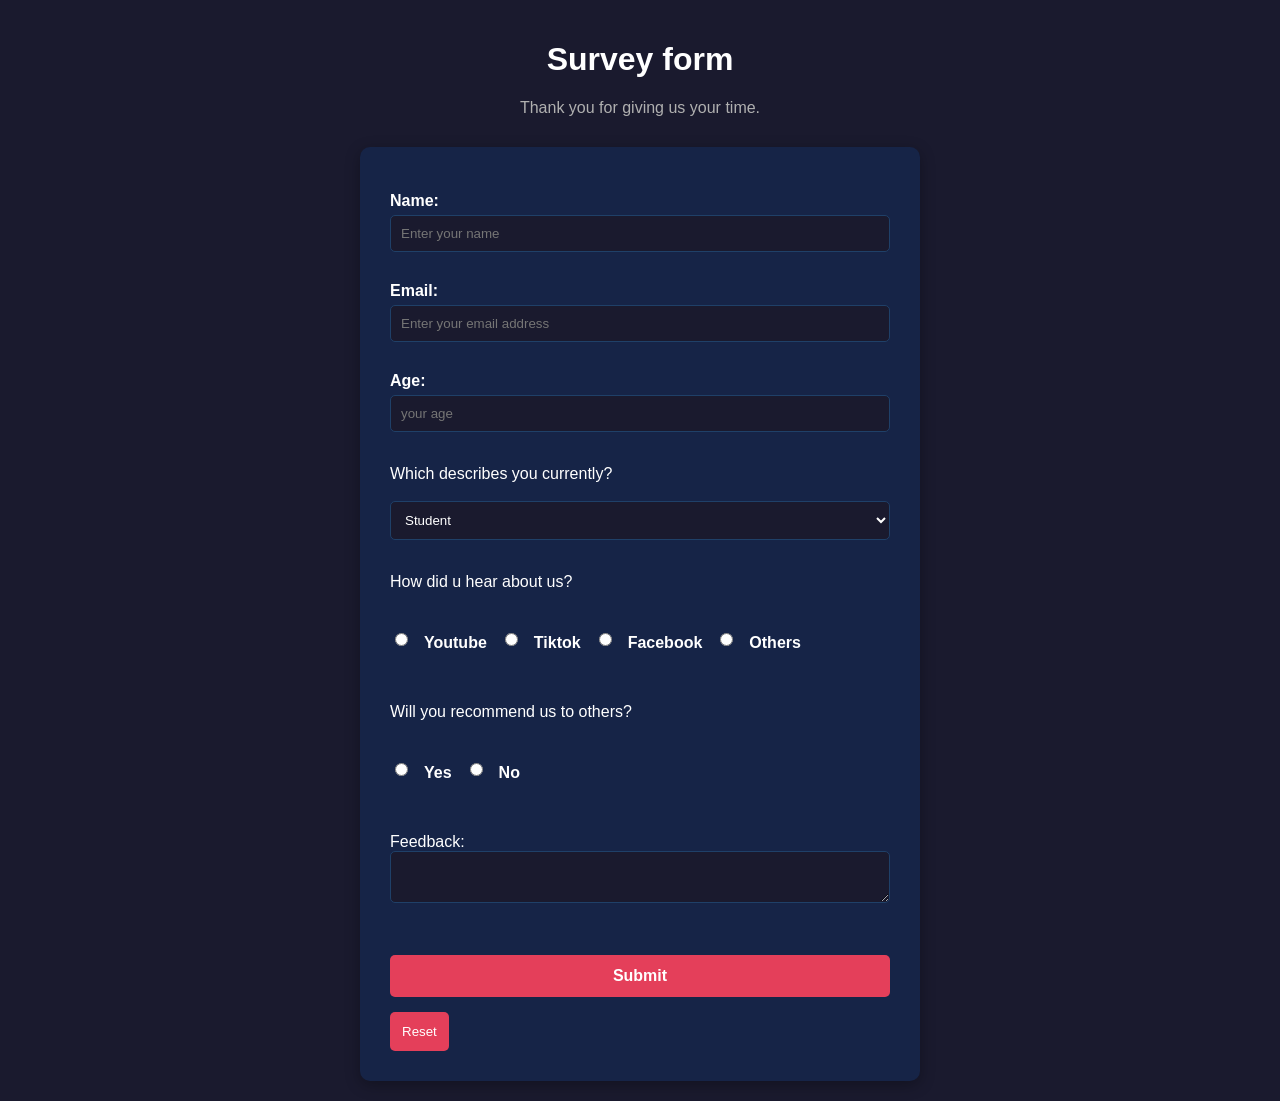
<file: index.html>
<!DOCTYPE html>
<html lang="en">
  <head>
    <meta charset="UTF-8" />
      <meta name="viewport" content="width=device-width, initial-scale=1.0">
    <title>Survey Form</title>
    <link rel="stylesheet" href="style.css">  
  </head>

  <body>
    <h1 id="title">Survey form</h1>
<p id="description">Thank you for giving us your time.</p>
<form id="survey-form" action="thanks.html" method="GET">
  <label for="name" id="name-label">Name:</label>
    <input 
    type="text" id="name" name="name"
    placeholder="Enter your name"
    required><br>
<label for="email" id="email-label">Email:</label>
<input 
type="email" name="email" id="email"
placeholder="Enter your email address"
required><br>
<label for="age" id="number-label">Age:</label>
<input type="number" name="age" id="number"
min="3" max="100" placeholder="your age" required><br><br>
Which describes you currently?<br><br>
<select id="dropdown">
  <option value="student">Student</option>
  <option value="graduate">Graduate</option>
  <option value="unemployed">Unemployed</option>
  <option value="working">working</option>
  </select><br><br>
 <section> How did u hear about us?<br><br>
  <div id="radio">
  <input type="radio" name="ads" value="Youtube">
  <label for="ads">Youtube</label>
  <input type="radio" name="ads" value="Tiktok">
  <label for="ads">Tiktok</label>
    <input type="radio" name="ads" value="Facebook">
  <label for="teacher">Facebook</label>
   <input type="radio" name="ads" value="others">
  <label for="teacher">Others</label>
  </div>
  </section><br><br>
  Will you recommend us to others?<br><br>
  <div id="recommend">
  <input type="radio" name="recommend" value="yes">
  <label for="yes-option">Yes</label>
   <input type="radio" name="recommend" value="no">
  <label for="no-option">No</label>
  </div><br><br>
Feedback:
  <textarea></textarea><br><br>
<input type="submit" value="Submit"><label for="submit"></label>
<button type="reset" id="reset">Reset</button>
  </form>
  </body>
</html>
</file>
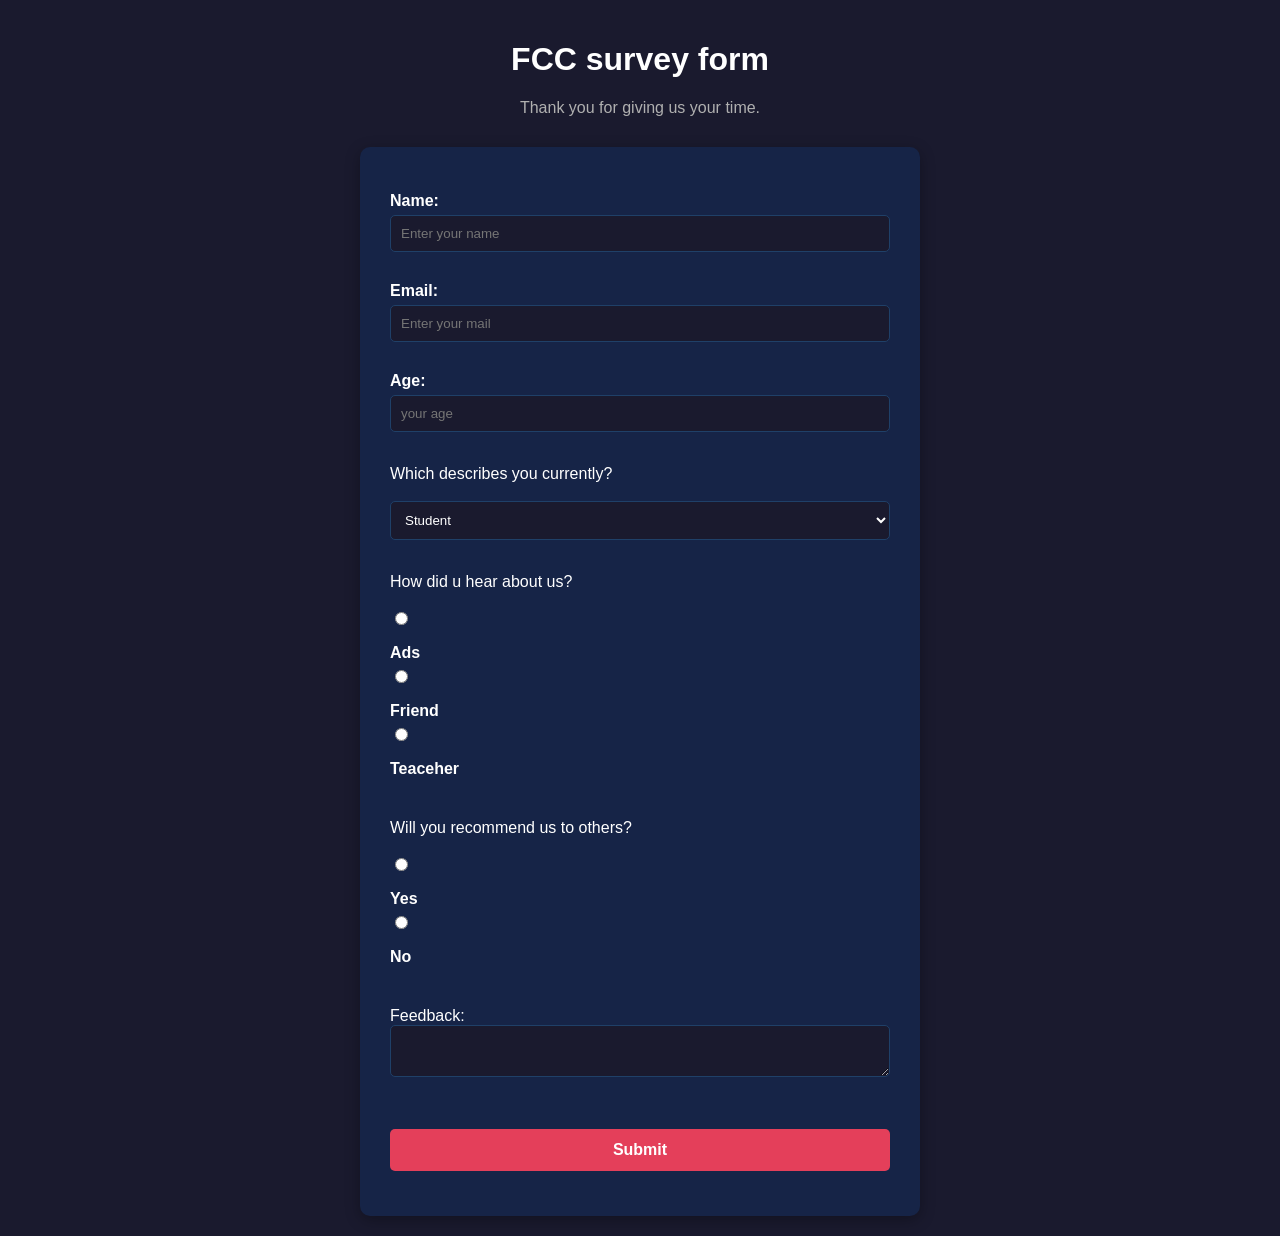
<file: survery.html>
<!DOCTYPE html>
<html lang="en">
  <head>
    <meta charset="UTF-8" />
    <title>Survey Form</title>
    <link rel="stylesheet" href="style.css">  
  </head>

  <body>
    <h1 id="title">FCC survey form</h1>
<p id="description">Thank you for giving us your time.</p>
<form id="survey-form" action="thanks.html" method="GET">
  <label for="name" id="name-label">Name:</label>
    <input 
    type="text" id="name" name="name"
    placeholder="Enter your name"
    required><br>
<label for="email" id="email-label">Email:</label>
<input 
type="email" name="email" id="email"
placeholder="Enter your mail"
required><br>
<label for="age" id="number-label">Age:</label>
<input type="number" name="age" id="number"
min="3" max="100" placeholder="your age"><br><br>
Which describes you currently?<br><br>
<select id="dropdown">
  <option value="student">Student</option>
  <option value="graduate">Graduate</option>
  <option value="unemployed">Unemployed</option>
  <option value="working">working</option>
  </select><br><br>
 <section> How did u hear about us?<br><br>
  <input type="radio" name="ads" value="ads">
  <label for="ads">Ads</label>
  <input type="radio" name="ads" value="friend">
  <label for="ads">Friend</label>
    <input type="radio" name="ads" value="teacher">
  <label for="teacher">Teaceher</label>
  </section><br><br>
  Will you recommend us to others?<br><br>
  <input type="radio" name="recommend" value="yes">
  <label for="yes-option">Yes</label>
   <input type="radio" name="recommend" value="no">
  <label for="no-option">No</label><br><br>
Feedback:
  <textarea></textarea><br><br>
<input type="submit" value="Submit"><label for="submit"></label>
  </form>
  </body>
</html>
</file>
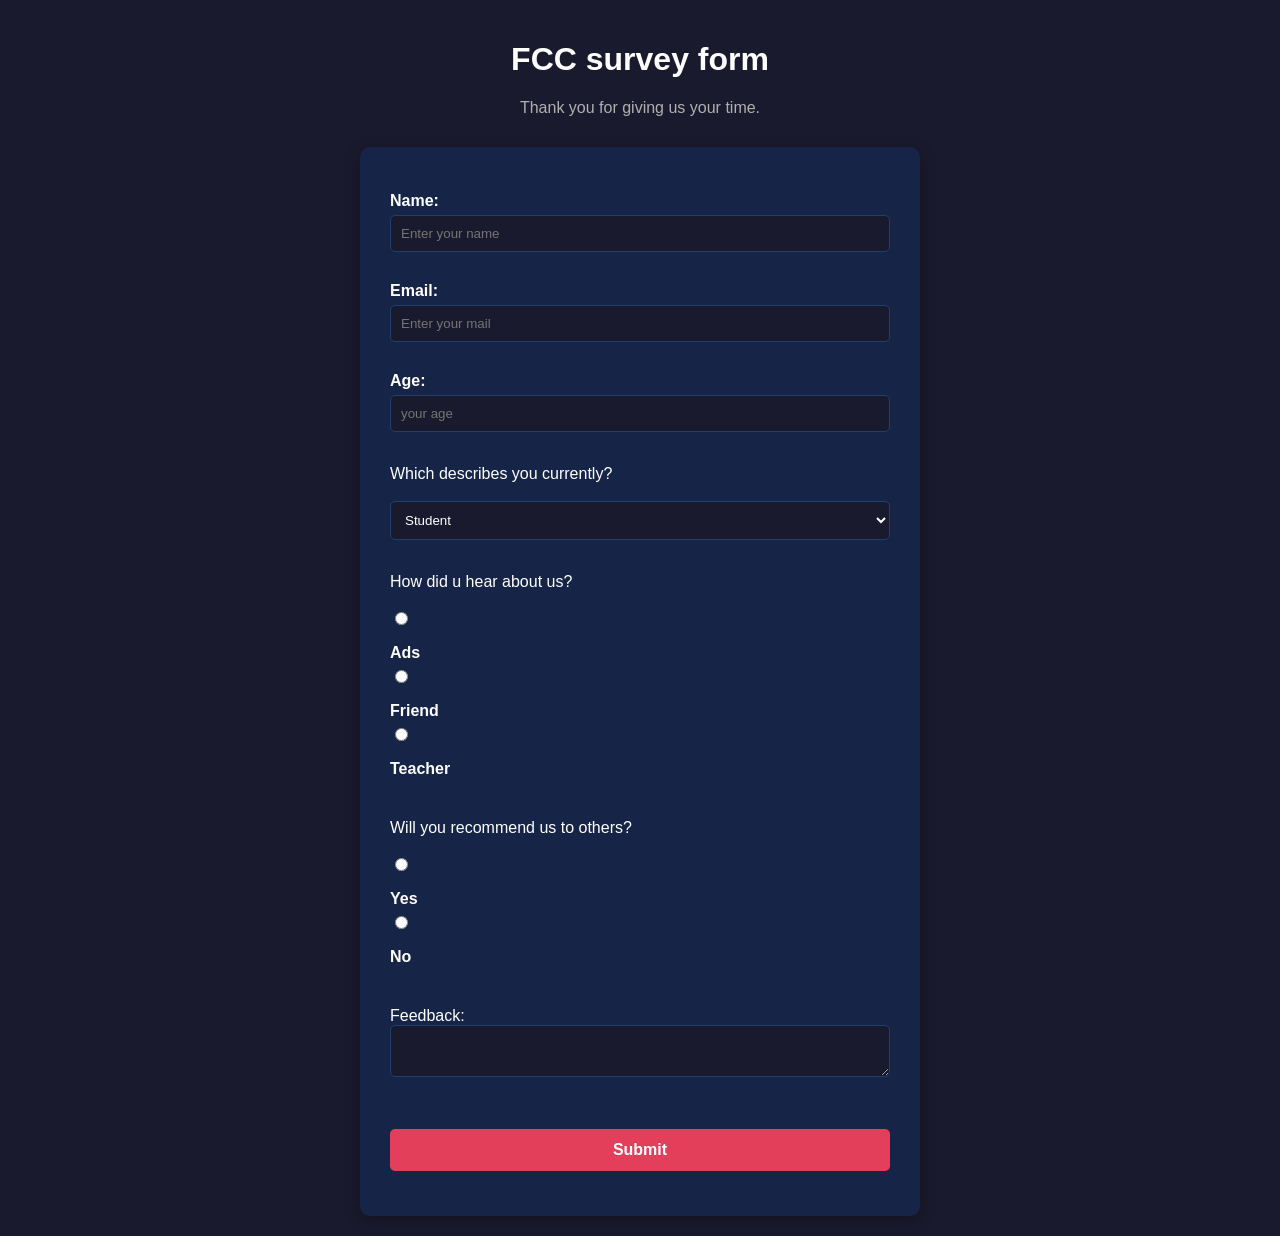
<file: survey.html>
<!DOCTYPE html>
<html lang="en">
  <head>
    <meta charset="UTF-8" />
    <title>Survey Form</title>
    <link rel="stylesheet" href="style.css">  
  </head>

  <body>
    <h1 id="title">FCC survey form</h1>
<p id="description">Thank you for giving us your time.</p>
<form id="survey-form" action="thanks.html" method="GET">
  <label for="name" id="name-label">Name:</label>
    <input 
    type="text" id="name" name="name"
    placeholder="Enter your name"
    required><br>
<label for="email" id="email-label">Email:</label>
<input 
type="email" name="email" id="email"
placeholder="Enter your mail"
required><br>
<label for="age" id="number-label">Age:</label>
<input type="number" name="age" id="number"
min="3" max="100" placeholder="your age"><br><br>
Which describes you currently?<br><br>
<select id="dropdown">
  <option value="student">Student</option>
  <option value="graduate">Graduate</option>
  <option value="unemployed">Unemployed</option>
  <option value="working">working</option>
  </select><br><br>
 <section> How did u hear about us?<br><br>
  <input type="radio" name="ads" value="ads">
  <label for="ads">Ads</label>
  <input type="radio" name="ads" value="friend">
  <label for="ads">Friend</label>
    <input type="radio" name="ads" value="teacher">
  <label for="teacher">Teacher</label>
  </section><br><br>
  Will you recommend us to others?<br><br>
  <input type="radio" name="recommend" value="yes">
  <label for="yes-option">Yes</label>
   <input type="radio" name="recommend" value="no">
  <label for="no-option">No</label><br><br>
Feedback:
  <textarea></textarea><br><br>
<input type="submit" value="Submit"><label for="submit"></label>
  </form>
  </body>
</html>
</file>
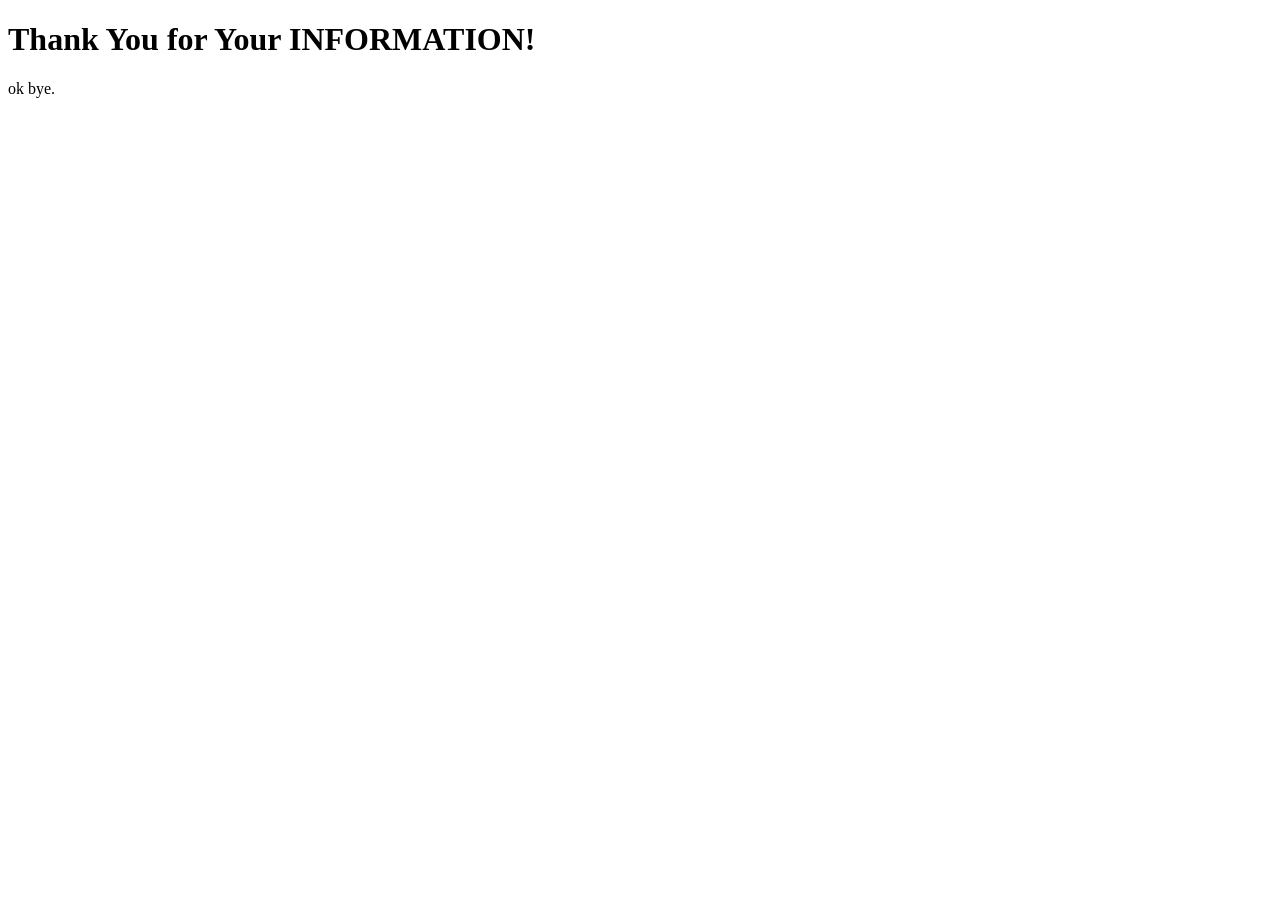
<file: thanks.html>
<!DOCTYPE html>
<html lang="en">
<head>
    <meta charset="UTF-8">
    <meta name="viewport" content="width=device-width, initial-scale=1.0">
    <title>THANKSS </title>
</head>
<body>
    <h1>Thank You for Your INFORMATION!</h1>
    <p>ok bye.</p>
</body>
</html>
</file>
<file: style.css>
body {
  font-family: Arial, sans-serif;
  background-color: #1a1a2e;
  color: #ffffff;
  display: flex;
  flex-direction:column;
  align-items: center;
  min-height: 100vh;
  margin: 0;
  padding: 20px;
}

#title {
  margin-bottom: 5px;
  text-align: center; 
}

#description {
  margin-bottom: 30px;
  color: #b0b0b0; 
}



#survey-form {
  width: 100%;
  max-width: 500px; 
  margin: 0 auto;  
  background-color: #162447; 
  padding: 30px;
  border-radius: 10px;
  box-shadow: 0 4px 15px rgba(0, 0, 0, 0.3); 
}


label {
  display: block;
  margin-top: 15px;
  margin-bottom: 5px;
  font-weight: 600;
}

input[type="text"],
input[type="email"],
input[type="number"],
select,
textarea {
  width: 100%;
  padding: 10px;
  margin-bottom: 15px;
  border: 1px solid #1f4068;
  border-radius: 5px;
  background-color: #1a1a2e;
  color: white;
  box-sizing: border-box;
}
#radio{
  display: flex;
  flex-wrap: wrap;
  gap: 13px;
  margin-right: 5px;
  margin-top: 10px;
  margin-bottom: 10px;
  cursor: pointer;
}
#recommend{
   display: flex;
  gap: 13px;
  margin-right: 5px;
  margin-top: 10px;
  margin-bottom: 10px;
  cursor: pointer;
}

input[type="submit"] {
  width: 100%;
  background-color: #e43f5a; 
  color: white;
  padding: 12px;
  border: none;
  border-radius: 5px;
  font-size: 16px;
  font-weight: bold;
  cursor: pointer;
  margin-top: 15px;
  transition: background 0.2s ease;
}

input[type="submit"]:hover {
  background-color: #4aff80; 
}
#reset{
  display: flex;
  justify-content: center;
  align-items: center;
  background-color: #e43f5a; 
  color: white;
  padding: 12px;
  border: none;
  border-radius: 5px;
  cursor: pointer;
  transition: background 0.2s ease;
}
#reset:hover{
  background-color: #4aff80; 
}
</file>
